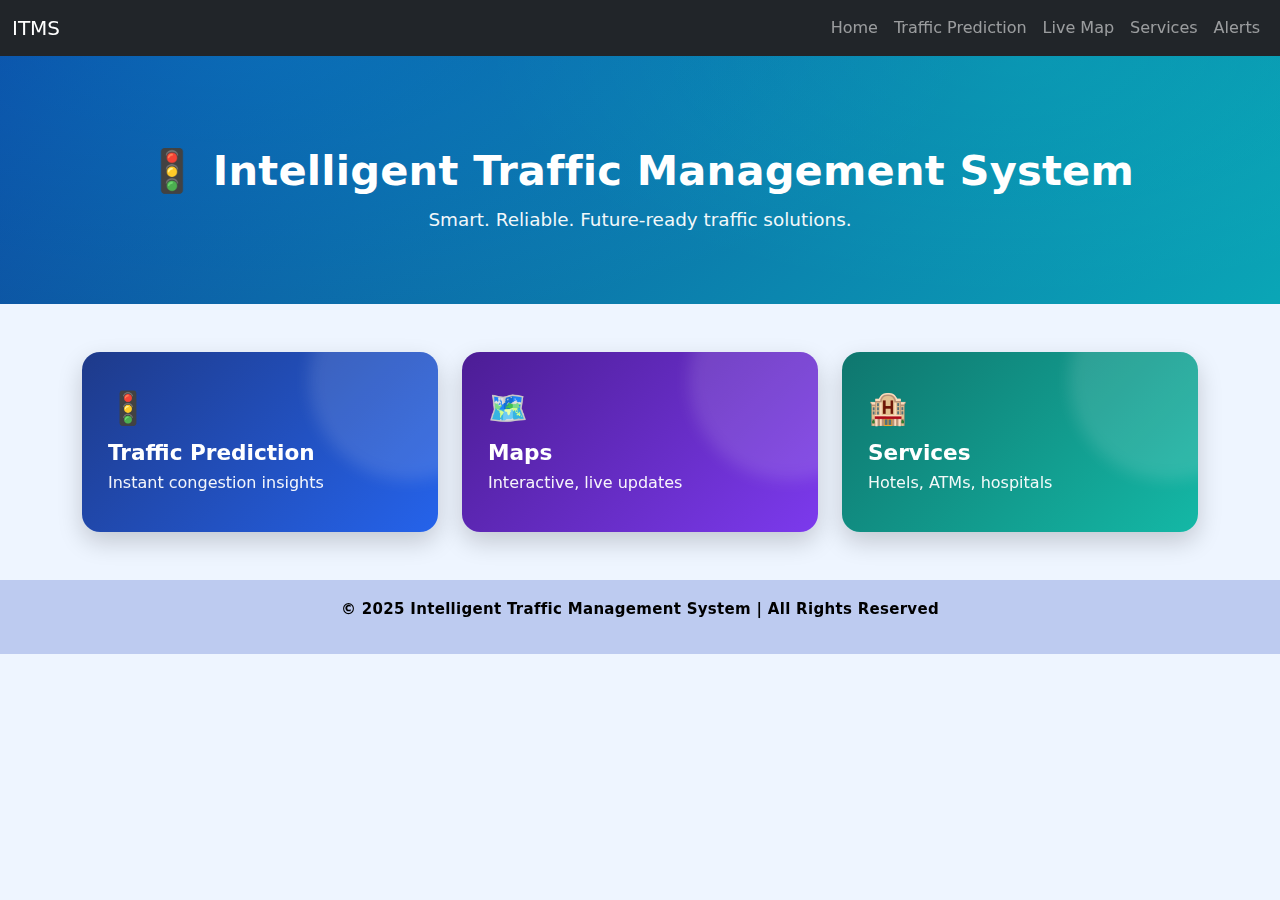
<file: frontend/index.html>
<!DOCTYPE html>
<html lang="en">
<head>
  <meta charset="UTF-8" />
  <meta name="viewport" content="width=device-width, initial-scale=1.0"/>
  <title>ITMS - Home</title>

  <!-- Bootstrap first -->
  <link rel="stylesheet" href="https://cdn.jsdelivr.net/npm/bootstrap@5.3.0/dist/css/bootstrap.min.css"/>

  <!-- Your styles after Bootstrap so they take precedence -->
  <link rel="stylesheet" href="assets/css/style.css" />
</head>
<body>
  <!-- Navbar -->
  <div id="navbar"></div>

  <!-- Hero -->
  <header class="hero text-center">
    <h1>🚦 Intelligent Traffic Management System</h1>
    <p>Smart. Reliable. Future-ready traffic solutions.</p>
  </header>

  <!-- Color Tiles -->
  <section class="container my-5">
    <div class="row g-4">
      <div class="col-md-4">
        <a class="tile tile-blue" href="traffic.html">
          <div class="tile-content">
            <div class="tile-icon">🚦</div>
            <h3>Traffic Prediction</h3>
            <p>Instant congestion insights</p>
          </div>
        </a>
      </div>
      <div class="col-md-4">
        <a class="tile tile-indigo" href="map.html">
          <div class="tile-content">
            <div class="tile-icon">🗺️</div>
            <h3>Maps</h3>
            <p>Interactive, live updates</p>
          </div>
        </a>
      </div>
      <div class="col-md-4">
        <a class="tile tile-teal" href="services.html">
          <div class="tile-content">
            <div class="tile-icon">🏨</div>
            <h3>Services</h3>
            <p>Hotels, ATMs, hospitals</p>
          </div>
        </a>
      </div>
    </div>
  </section>

  <!-- Footer (inline; size/color controlled by your CSS: footer, .footer {...}) -->
  <footer class="footer">
    <p>© 2025 Intelligent Traffic Management System | All Rights Reserved</p>
  </footer>

  <!-- Scripts -->
  <script src="assets/js/script.js"></script>
  <script>
    // keep navbar as before
    fetch("components/navbar.html")
      .then(r => r.text())
      .then(d => document.getElementById("navbar").innerHTML = d);
    // removed footer fetch to avoid class/override issues
  </script>
</body>
</html>
</file>
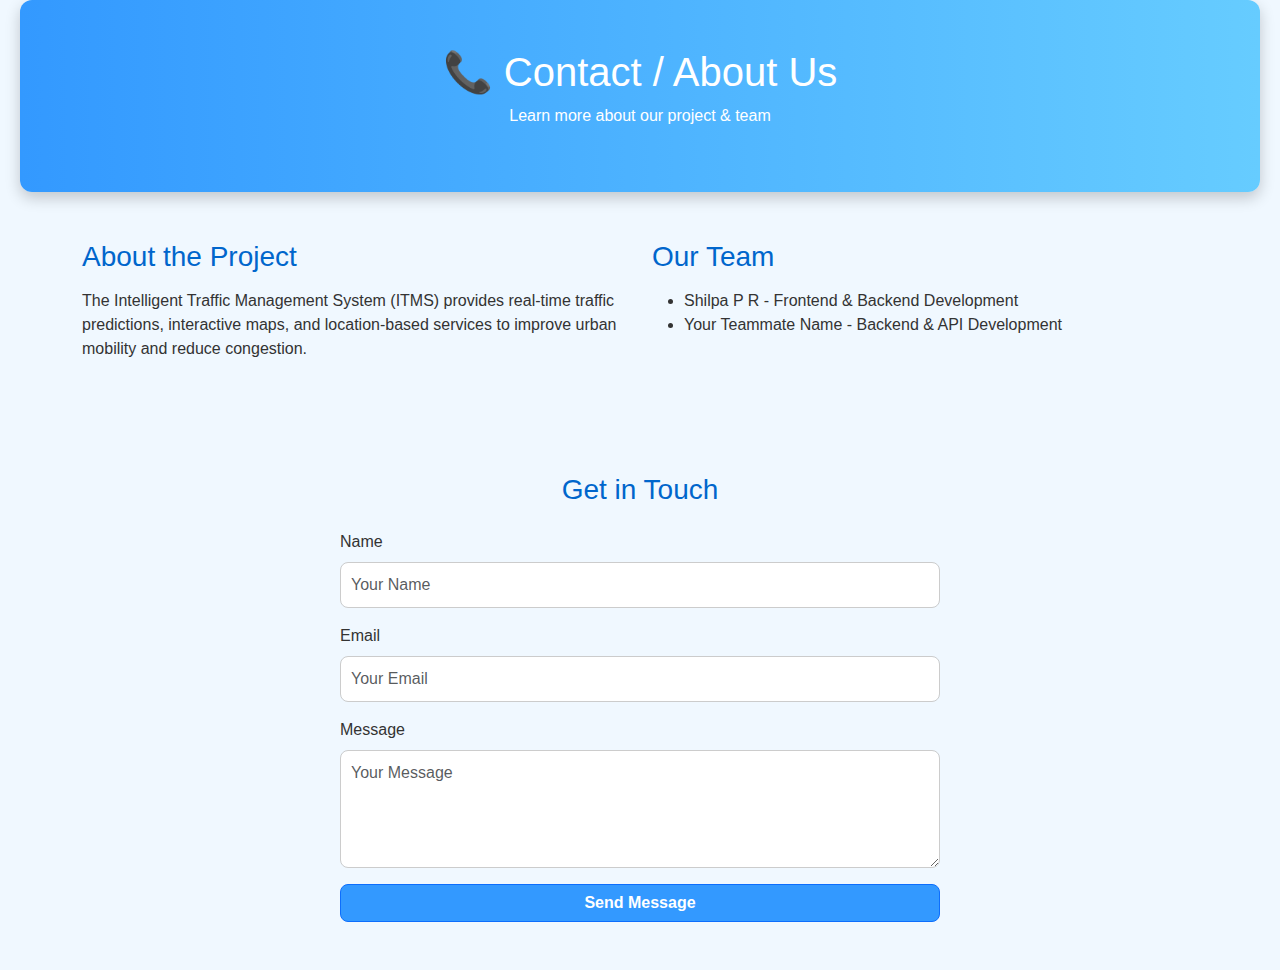
<file: frontend/contact.html>
<!DOCTYPE html>
<html lang="en">
<head>
  <meta charset="UTF-8">
  <meta name="viewport" content="width=device-width, initial-scale=1.0">
  <title>ITMS - Contact / About Us</title>

  <!-- Bootstrap CSS -->
  <link rel="stylesheet" href="https://cdn.jsdelivr.net/npm/bootstrap@5.3.0/dist/css/bootstrap.min.css">

  <!-- Custom CSS -->
  <link rel="stylesheet" href="assets/css/contact.css">
</head>
<body>

  <!-- Header -->
  <header class="text-center py-5 contact-header">
    <h1>📞 Contact / About Us</h1>
    <p>Learn more about our project & team</p>
  </header>

  <!-- About Project Section -->
  <section class="container py-5">
    <div class="row">
      <div class="col-md-6">
        <h3>About the Project</h3>
        <p>The Intelligent Traffic Management System (ITMS) provides real-time traffic predictions, interactive maps, and location-based services to improve urban mobility and reduce congestion.</p>
      </div>
      <div class="col-md-6">
        <h3>Our Team</h3>
        <ul>
          <li>Shilpa P R - Frontend & Backend Development</li>
          <li>Your Teammate Name - Backend & API Development</li>
        </ul>
      </div>
    </div>
  </section>

  <!-- Contact Form Section -->
  <section class="container py-5">
    <h3 class="text-center mb-4">Get in Touch</h3>
    <form class="contact-form mx-auto" style="max-width:600px;">
      <div class="mb-3">
        <label for="name" class="form-label">Name</label>
        <input type="text" class="form-control" id="name" placeholder="Your Name">
      </div>
      <div class="mb-3">
        <label for="email" class="form-label">Email</label>
        <input type="email" class="form-control" id="email" placeholder="Your Email">
      </div>
      <div class="mb-3">
        <label for="message" class="form-label">Message</label>
        <textarea class="form-control" id="message" rows="4" placeholder="Your Message"></textarea>
      </div>
      <button type="submit" class="btn btn-primary w-100">Send Message</button>
    </form>
  </section>

</body>
</html>
</file>
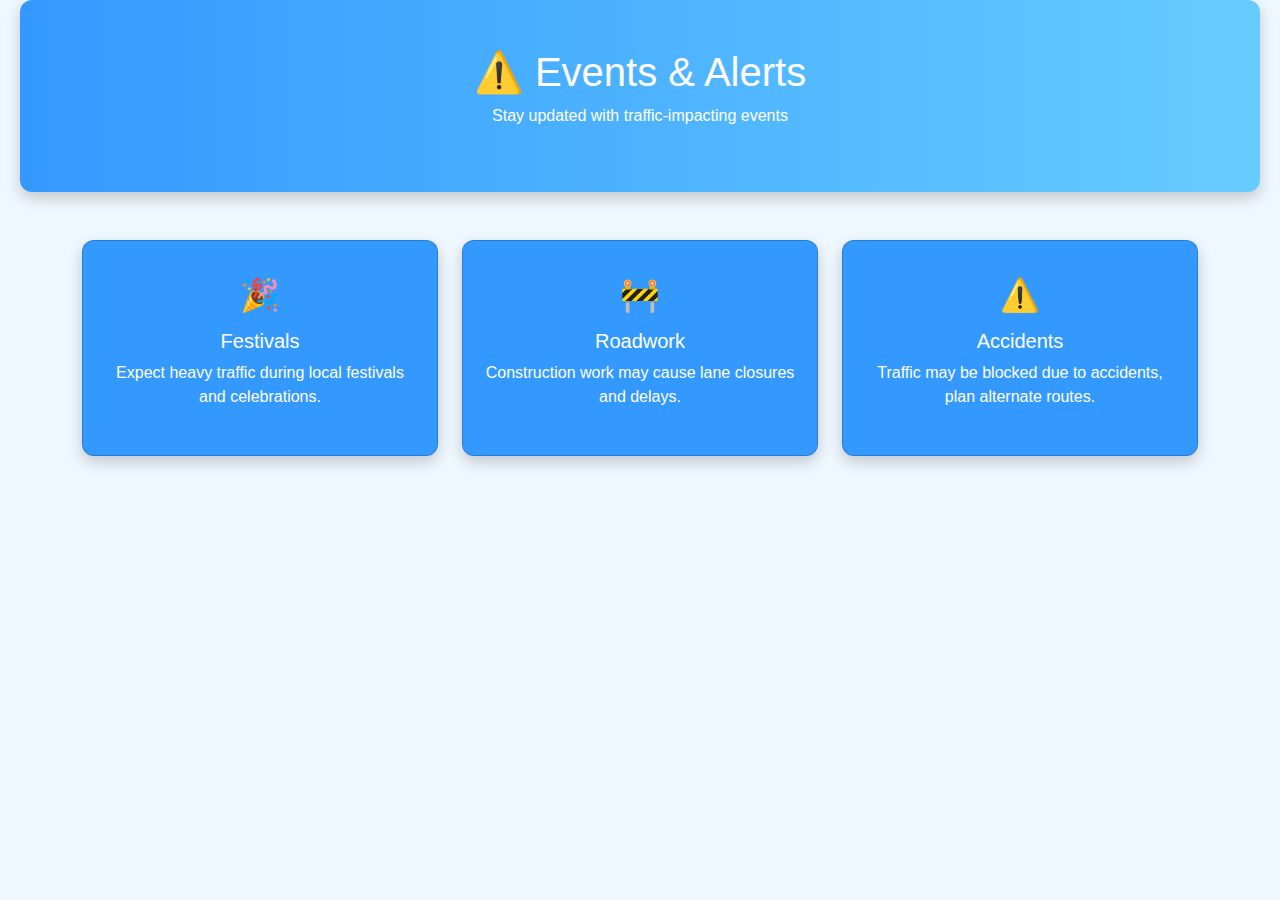
<file: frontend/events.html>
<!DOCTYPE html>
<html lang="en">
<head>
  <meta charset="UTF-8">
  <meta name="viewport" content="width=device-width, initial-scale=1.0">
  <title>ITMS - Events & Alerts</title>

  <!-- Bootstrap CSS -->
  <link rel="stylesheet" href="https://cdn.jsdelivr.net/npm/bootstrap@5.3.0/dist/css/bootstrap.min.css">

  <!-- Custom CSS -->
  <link rel="stylesheet" href="assets/css/events.css">
</head>
<body>

  <!-- Header -->
  <header class="text-center py-5 events-header">
    <h1>⚠️ Events & Alerts</h1>
    <p>Stay updated with traffic-impacting events</p>
  </header>

  <!-- Alerts Section -->
  <section class="container py-5">
    <div class="row g-4">

      <div class="col-md-4">
        <div class="card alert-card">
          <div class="alert-icon">🎉</div>
          <h5>Festivals</h5>
          <p>Expect heavy traffic during local festivals and celebrations.</p>
        </div>
      </div>

      <div class="col-md-4">
        <div class="card alert-card">
          <div class="alert-icon">🚧</div>
          <h5>Roadwork</h5>
          <p>Construction work may cause lane closures and delays.</p>
        </div>
      </div>

      <div class="col-md-4">
        <div class="card alert-card">
          <div class="alert-icon">⚠️</div>
          <h5>Accidents</h5>
          <p>Traffic may be blocked due to accidents, plan alternate routes.</p>
        </div>
      </div>

    </div>
  </section>

</body>
</html>
</file>
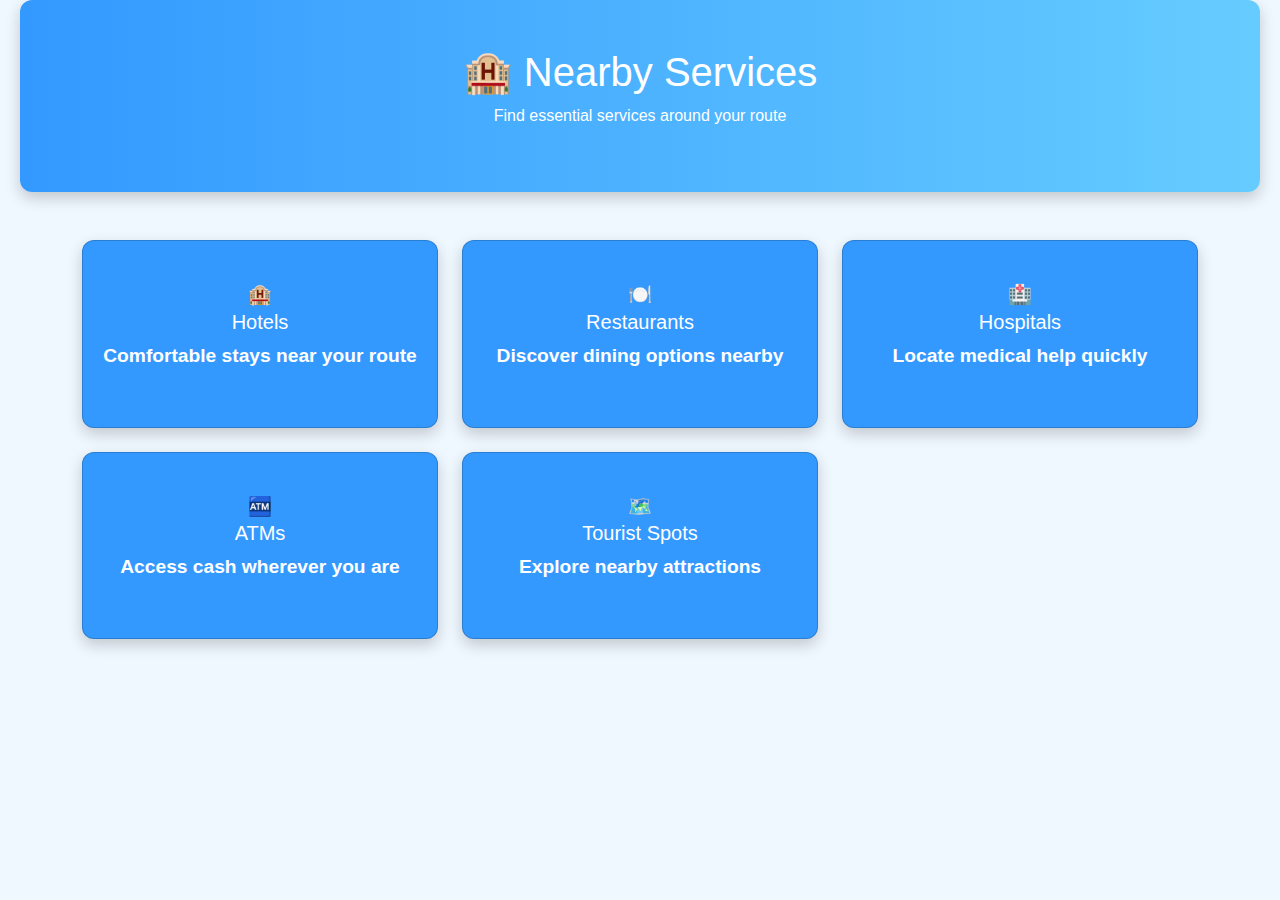
<file: frontend/services.html>
<!DOCTYPE html>
<html lang="en">
<head>
  <meta charset="UTF-8">
  <meta name="viewport" content="width=device-width, initial-scale=1.0">
  <title>ITMS - Services</title>

  <!-- Bootstrap CSS -->
  <link rel="stylesheet" href="https://cdn.jsdelivr.net/npm/bootstrap@5.3.0/dist/css/bootstrap.min.css">
  
  <link rel="stylesheet" href="assets/css/services.css">
</head>
<body>

  <!-- Header -->
  <header class="text-center py-5 services-header">
    <h1>🏨 Nearby Services</h1>
    <p>Find essential services around your route</p>
  </header>

  <!-- Services Cards -->
  <section class="container py-5">
    <div class="row g-4 text-center">

      <div class="col-md-4">
        <div class="card service-card">
          <div class="card-icon">🏨</div>
          <h5>Hotels</h5>
          <p>Comfortable stays near your route</p>
        </div>
      </div>

      <div class="col-md-4">
        <div class="card service-card">
          <div class="card-icon">🍽️</div>
          <h5>Restaurants</h5>
          <p>Discover dining options nearby</p>
        </div>
      </div>

      <div class="col-md-4">
        <div class="card service-card">
          <div class="card-icon">🏥</div>
          <h5>Hospitals</h5>
          <p>Locate medical help quickly</p>
        </div>
      </div>

      <div class="col-md-4">
        <div class="card service-card">
          <div class="card-icon">🏧</div>
          <h5>ATMs</h5>
          <p>Access cash wherever you are</p>
        </div>
      </div>

      <div class="col-md-4">
        <div class="card service-card">
          <div class="card-icon">🗺️</div>
          <h5>Tourist Spots</h5>
          <p>Explore nearby attractions</p>
        </div>
      </div>

    </div>
  </section>

</body>
</html>
</file>
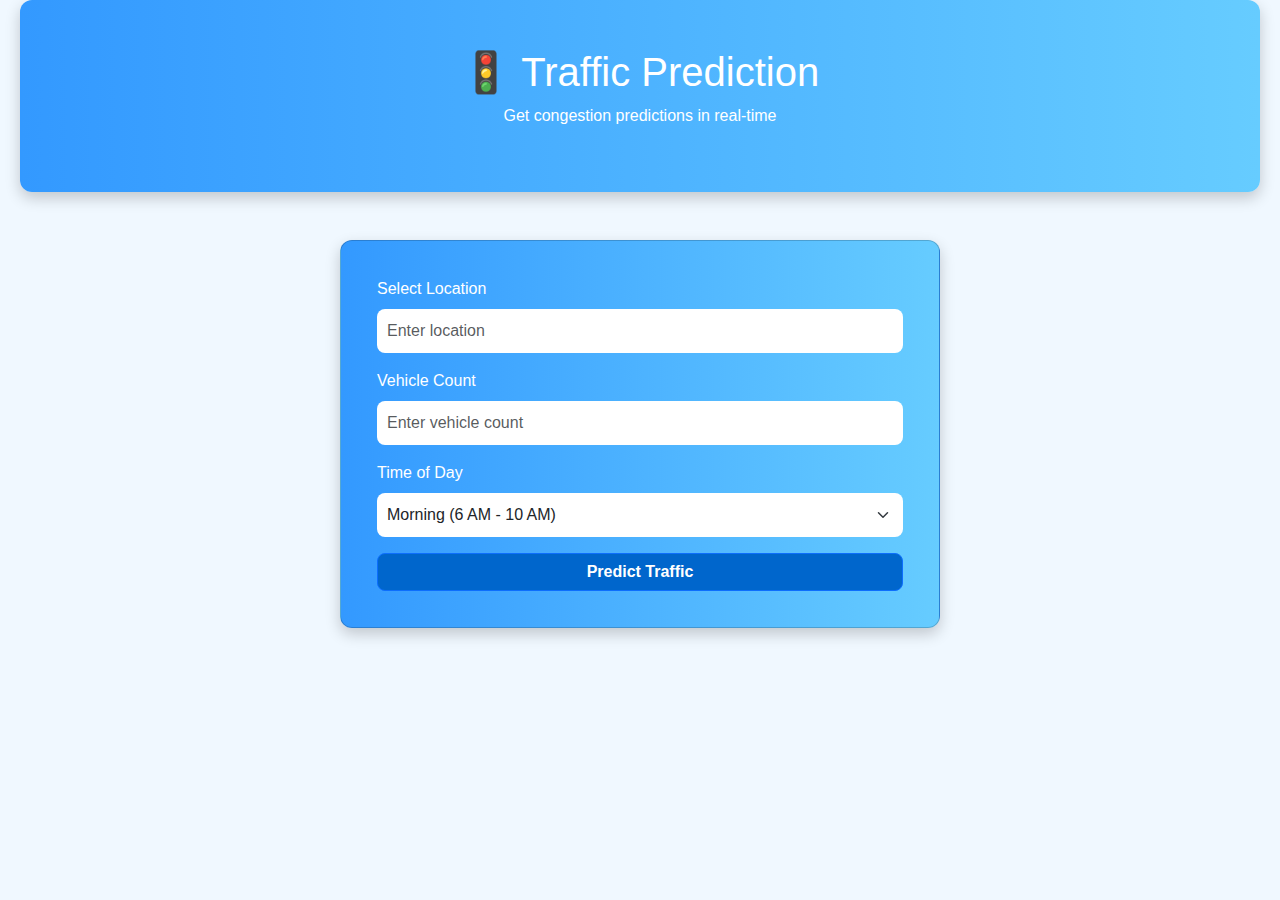
<file: frontend/traffic.html>
<!DOCTYPE html>
<html lang="en">
<head>
  <meta charset="UTF-8">
  <meta name="viewport" content="width=device-width, initial-scale=1.0">
  <title>ITMS - Traffic Prediction</title>

  <!-- Bootstrap CSS -->
  <link rel="stylesheet" href="https://cdn.jsdelivr.net/npm/bootstrap@5.3.0/dist/css/bootstrap.min.css">

  <!-- Custom CSS -->
  <link rel="stylesheet" href="assets/css/traffic.css">
</head>
<body>

  <!-- Header -->
  <header class="text-center py-5 traffic-header">
    <h1>🚦 Traffic Prediction</h1>
    <p>Get congestion predictions in real-time</p>
  </header>

  <!-- Prediction Form Section -->
  <section class="container py-5">
    <div class="card form-card mx-auto" style="max-width:600px;">
      <div class="card-body">
        <form>
          <div class="mb-3">
            <label for="location" class="form-label">Select Location</label>
            <input type="text" class="form-control" id="location" placeholder="Enter location">
          </div>
          <div class="mb-3">
            <label for="vehicle-count" class="form-label">Vehicle Count</label>
            <input type="number" class="form-control" id="vehicle-count" placeholder="Enter vehicle count">
          </div>
          <div class="mb-3">
            <label for="time" class="form-label">Time of Day</label>
            <select class="form-select" id="time">
              <option>Morning (6 AM - 10 AM)</option>
              <option>Midday (10 AM - 2 PM)</option>
              <option>Evening (2 PM - 6 PM)</option>
              <option>Night (6 PM - 10 PM)</option>
            </select>
          </div>
          <button type="submit" class="btn btn-primary w-100">Predict Traffic</button>
        </form>
      </div>
    </div>
  </section>

</body>
</html>
</file>
<file: frontend/assets/css/style.css>
/* Base */
:root{
  --blue-start:#1e3a8a; --blue-end:#2563eb;
  --indigo-start:#4c1d95; --indigo-end:#7c3aed;
  --teal-start:#0f766e; --teal-end:#14b8a6;
  --page-bg:#eef5ff;
}
*{box-sizing:border-box}
body{
  margin:0;
  font-family: 'Segoe UI', system-ui, -apple-system, Arial, sans-serif;
  background: var(--page-bg);
  color:#0b1220;
}

/* Hero */
.hero{
  padding: 90px 20px 70px;
  color:#fff;
  background: radial-gradient(1200px 500px at 20% -10%, #00c2ff33, transparent 60%),
              radial-gradient(900px 400px at 80% 0%, #00ffcc22, transparent 60%),
              linear-gradient(135deg, #0d47a1, #0aa6b6);
  backdrop-filter: saturate(120%);
  text-align:center;
}
.hero h1{ font-size: 2.6rem; font-weight: 800; letter-spacing: .2px; margin: 0 0 10px;}
.hero p{  font-size: 1.15rem; opacity:.95; margin:0 }

/* Tiles */
.tile{
  display:block;
  border-radius: 18px;
  text-decoration:none;
  color:#fff;
  position:relative;
  overflow:hidden;
  box-shadow: 0 10px 24px rgba(0,0,0,.18);
  transform: translateZ(0);
  transition: transform .25s ease, box-shadow .25s ease, filter .25s ease;
}
.tile:focus-visible{ outline: 3px solid #fff; outline-offset: 3px; }

.tile-blue   { background: linear-gradient(135deg, var(--blue-start),   var(--blue-end)); }
.tile-indigo { background: linear-gradient(135deg, var(--indigo-start), var(--indigo-end)); }
.tile-teal   { background: linear-gradient(135deg, var(--teal-start),   var(--teal-end)); }

.tile::after{
  content:"";
  position:absolute; inset:-40% -20% auto auto;
  width:200px; height:200px; border-radius:50%;
  background: rgba(255,255,255,.12);
  filter: blur(8px);
}
.tile:hover{
  transform: translateY(-6px);
  box-shadow: 0 16px 30px rgba(0,0,0,.22);
  filter: brightness(1.05);
}

.tile-content{
  padding: 30px 26px 26px;
  min-height: 180px;
  display:flex; flex-direction:column; justify-content:center; align-items:flex-start;
}
.tile-icon{
  font-size: 2rem;
  line-height:1;
  margin-bottom: 10px;
}
.tile h3{
  margin: 6px 0 6px;
  font-size: 1.35rem;
  font-weight: 700;
}
.tile p{
  margin:0; opacity:.95; font-weight:500;
}

/* Footer (with updated background and text color) */
footer, .footer {
  background:#bdcbf0;    /* bluish background */
  color:#000000;         /* grayish text (darker for visibility) */
  font-weight: 600;     
  font-size: 15px;      
  padding:18px;
  text-align:center;
  letter-spacing: 0.3px;
}
</file>
<file: frontend/assets/css/contact.css>
/* Page background */
body {
  font-family: 'Segoe UI', sans-serif;
  background-color: #f0f8ff; /* light soft blue */
  color: #333;
  margin: 0;
  padding: 0;
}

/* Header */
.contact-header {
  background: linear-gradient(to right, #3399ff, #66ccff);
  color: white;
  border-radius: 12px;
  margin: 0 20px;
  padding: 60px 20px;
  text-align: center;
  box-shadow: 0 6px 15px rgba(0,0,0,0.2);
}

/* About & Team Section */
h3 {
  color: #0066cc;
  margin-bottom: 15px;
}

/* Contact Form */
.contact-form input,
.contact-form textarea {
  border-radius: 8px;
  border: 1px solid #ccc;
  padding: 10px;
}

.contact-form button {
  border-radius: 8px;
  background-color: #3399ff;
  color: white;
  font-weight: bold;
  transition: background-color 0.3s, transform 0.3s;
}

.contact-form button:hover {
  background-color: #0066cc;
  transform: translateY(-3px);
}
</file>
<file: frontend/assets/css/events.css>
body {
  font-family: 'Segoe UI', sans-serif;
  background-color: #f0f8ff; /* unified soft blue background */
  margin: 0;
  padding: 0;
}

.events-header {
  background: linear-gradient(to right, #3399ff, #66ccff);
  color: white;
  border-radius: 12px;
  margin: 0 20px;
  padding: 60px 20px;
  text-align: center;
  box-shadow: 0 6px 15px rgba(0,0,0,0.2);
}

.alert-card {
  background-color: #3399ff; /* unified blue for boxes */
  color: white;
  text-align: center;
  padding: 30px 20px;
  border-radius: 12px;
  box-shadow: 0 6px 15px rgba(0,0,0,0.2);
  transition: transform 0.3s, box-shadow 0.3s;
  cursor: pointer;
}

.alert-card:hover {
  transform: translateY(-5px);
  box-shadow: 0 10px 20px rgba(0,0,0,0.3);
}

.alert-icon {
  font-size: 2rem;
  margin-bottom: 10px;
}
</file>
<file: frontend/assets/css/services.css>
body {
  font-family: 'Segoe UI', sans-serif;
  background-color: #f0f8ff; /* unified soft blue background */
  margin: 0;
  padding: 0;
}

.services-header {
  background: linear-gradient(to right, #3399ff, #66ccff);
  color: white;
  border-radius: 12px;
  margin: 0 20px;
  padding: 60px 20px;
  text-align: center;
  box-shadow: 0 6px 15px rgba(0,0,0,0.2);
}

.service-card {
  background-color: #3399ff; /* unified blue for boxes */
  color: white;
  text-align: center;
  padding: 40px 20px;
  border-radius: 12px;
  box-shadow: 0 6px 15px rgba(0,0,0,0.2);
  font-weight: bold;
  font-size: 1.2rem;
  transition: transform 0.3s, box-shadow 0.3s;
  cursor: pointer;
}

.service-card:hover {
  transform: translateY(-5px);
  box-shadow: 0 10px 20px rgba(0,0,0,0.3);
}
</file>
<file: frontend/assets/css/traffic.css>
body {
  font-family: 'Segoe UI', sans-serif;
  background-color: #f0f8ff; /* unified soft blue */
  margin: 0;
  padding: 0;
}

.traffic-header {
  background: linear-gradient(to right, #3399ff, #66ccff);
  color: white;
  border-radius: 12px;
  margin: 0 20px;
  padding: 60px 20px;
  text-align: center;
  box-shadow: 0 6px 15px rgba(0,0,0,0.2);
}

.form-card {
  background: linear-gradient(to right, #3399ff, #66ccff);
  color: white;
  border-radius: 12px;
  padding: 20px;
  box-shadow: 0 6px 15px rgba(0,0,0,0.2);
}

.form-card label {
  color: #ffffff;
}

.form-card input,
.form-card select {
  border-radius: 8px;
  border: none;
  padding: 10px;
}

.form-card button {
  border-radius: 8px;
  background-color: #0066cc;
  color: white;
  font-weight: bold;
  transition: background-color 0.3s, transform 0.3s;
}

.form-card button:hover {
  background-color: #004a99;
  transform: translateY(-3px);
}
</file>
